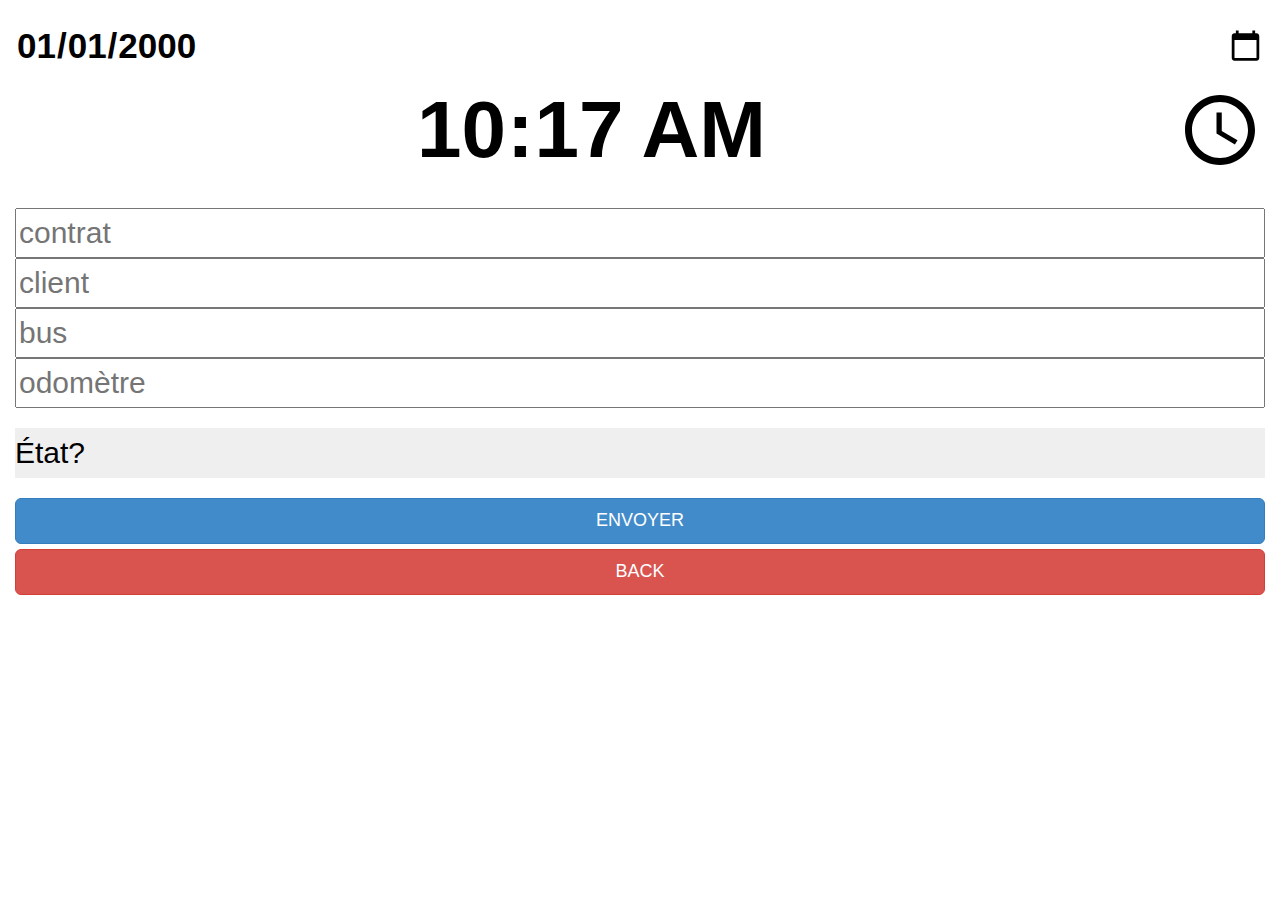
<file: go.html>
<!DOCTYPE html>
<!--<html  manifest="cache.manifest" lang="fr">-->
<html lang="fr">

  <head>
    <meta charset="utf-8">

<!--    Viewport-->
<!--    <meta name="viewport" content="width=device-width, initial-scale=1">-->
    <meta name = "viewport" content = "width=device-width,
       initial-scale = 1, user-scalable = no">
    <meta name="apple-mobile-web-app-capable"
      content="yes" />
    <meta name="apple-mobile-web-app-status-bar-style"
      content="default" />


    <title>Loggeur IFTA GO</title>

<!--      Images + logos-->

    <link rel="apple-touch-startup-image" href="skull.png">
    <link rel="apple-touch-icon" href="styleclient/skull.png">

<!-- Bootstrap -->
    <link href="styleclient/bootstrap.css" rel="stylesheet">

<!--      Style-->

    <link href="styleclient/style.css" rel="stylesheet">

  </head>

  <body>

    <div class="container">

    <div id="dataGO">
        <form id="formGO" role="form" method="post" action="php/retourdujedi.php">
            <br>
            <input id="dateGO" name="date" type="date" value="2000-01-01">
            <br>
            <input id='heureGO' name="tempsIN" type="time" value="00:00">
            <br><br>
            <input id="contrat" name="contrat" type="number" inputmode="numeric" pattern="[0-9]*" placeholder="contrat">
            <br>
            <input id="client" name="client" type="text" placeholder="client">
            <br>
            <input id="bus" name="bus" type="number" inputmode="numeric" pattern="[0-9]*" placeholder="bus">
            <br>
            <input id="odoInGO" name="odoIN" type="number" inputmode="numeric" pattern="[0-9]*" placeholder="odomètre">
            <br><br>
            <select id="etatGO" class="etat" name="etat" form="formGO" placeholder="Province ou État" value="erreur">
                <option value="erreur">État?</option>
                <option value="QC">Québec</option>
              <option value="ON">Ontario</option>
              <option value="NY">New York</option>
                <option value="NJ">New Jersey</option>
                <option value="VT">Vermont</option>
                <option value="NH">New Hampshire</option>
                <option value="MA">Massachusetts</option>
                <option value="DE">Delaware</option>
                <option value="MD">Maryland</option>
                <option value="DC">District Of Columbia</option>
              <option value="">-------</option>
                <option value="AK">Alaska</option>
                <option value="AZ">Arizona</option>
                <option value="AR">Arkansas</option>
                <option value="CA">California</option>
                <option value="CO">Colorado</option>
                <option value="CT">Connecticut</option>
                <option value="FL">Florida</option>
                <option value="GA">Georgia</option>
                <option value="HI">Hawaii</option>
                <option value="ID">Idaho</option>
                <option value="IL">Illinois</option>
                <option value="IN">Indiana</option>
                <option value="IA">Iowa</option>
                <option value="KS">Kansas</option>
                <option value="KY">Kentucky</option>
                <option value="LA">Louisiana</option>
                <option value="ME">Maine</option>
                <option value="MI">Michigan</option>
                <option value="MN">Minnesota</option>
                <option value="MS">Mississippi</option>
                <option value="MO">Missouri</option>
                <option value="MT">Montana</option>
                <option value="NE">Nebraska</option>
                <option value="NV">Nevada</option>
                <option value="NJ">New Jersey</option>
                <option value="NM">New Mexico</option>
                <option value="NY">New York</option>
                <option value="NC">North Carolina</option>
                <option value="ND">North Dakota</option>
                <option value="OH">Ohio</option>
                <option value="OK">Oklahoma</option>
                <option value="OR">Oregon</option>
                <option value="PA">Pennsylvania</option>
                <option value="RI">Rhode Island</option>
                <option value="SC">South Carolina</option>
                <option value="SD">South Dakota</option>
                <option value="TN">Tennessee</option>
                <option value="TX">Texas</option>
                <option value="UT">Utah</option>
                <option value="VA">Virginia</option>
                <option value="WA">Washington</option>
                <option value="WV">West Virginia</option>
                <option value="WI">Wisconsin</option>
                <option value="WY">Wyoming</option>
            </select>
            <br><br>
            <input id="submitGO" type="submit" value="ENVOYER" class="btn btn-lg btn-primary btn-block" onclick="getID('#formGO','dateGO')">
            <a id="backGO" href="index.html" class="btn btn-block btn-lg btn-danger">BACK</a>

            <div class="form-group">
                <div class="col-sm-10 col-sm-offset-2">
                    <?php echo $result; ?>
                </div>
            </div>
        </form>
    </div>

  </div>

<!-- jQuery (necessary for Bootstrap's JavaScript plugins) -->
<script src="codeclient/jquery-3.2.0.min.js?=v1"></script>
<!-- Include all compiled plugins (below), or include individual files as needed -->
<script src="codeclient/bootstrap.min.js?=v1"></script>
<script src="codeclient/moment-with-locales.js?=v1"></script>
<script src="codeclient/code.js?=v1"></script>

  <script>
  $(document).ready(function() {
      moment.locale('fr-CA');
      heure();
      date();
      getLocation();
  });

  </script>


</body>
</html>
</file>
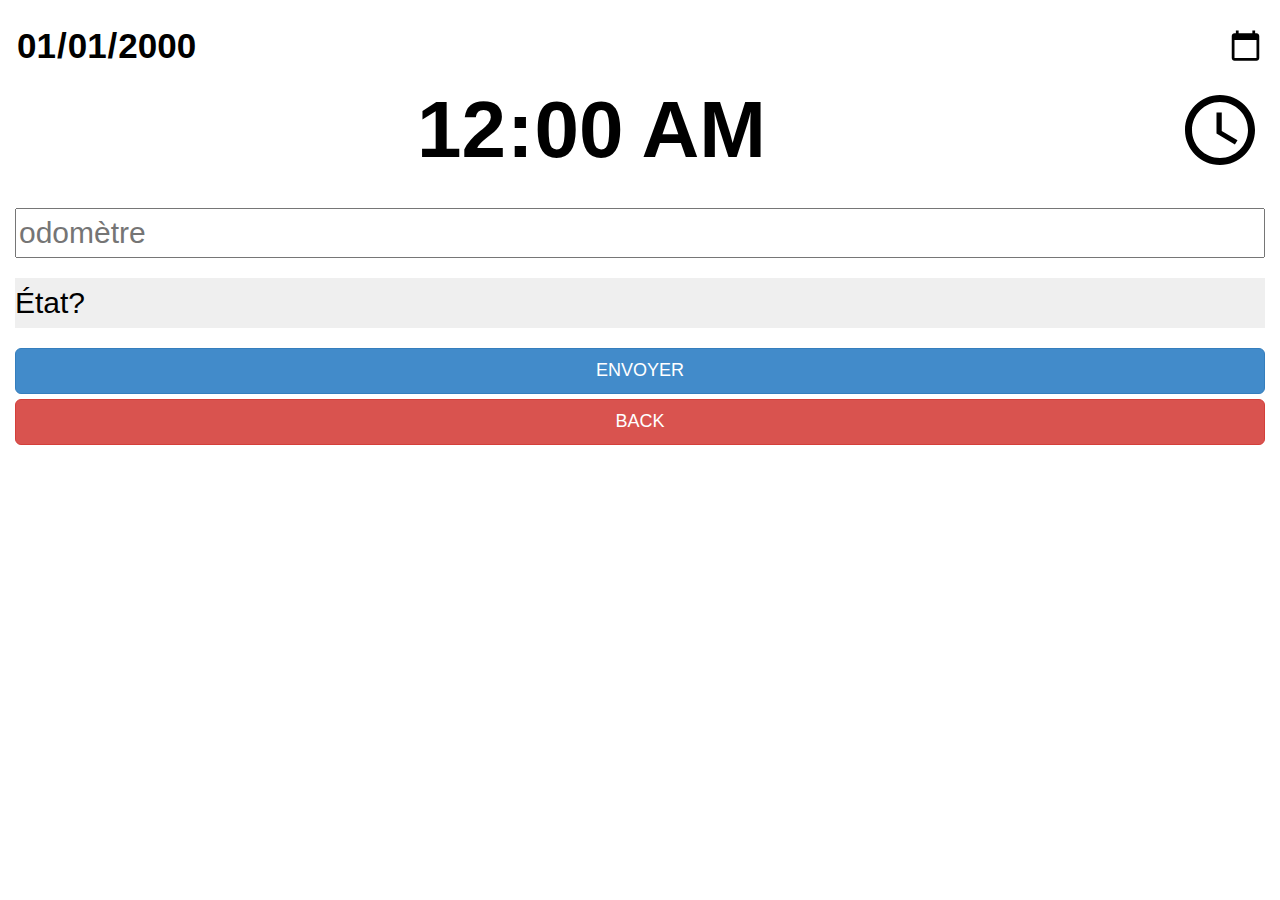
<file: log.html>
<!DOCTYPE html>
<!--<html  manifest="cache.manifest" lang="fr">-->
<html lang="fr">

  <head>
    <meta charset="utf-8">

<!--    Viewport-->
<!--    <meta name="viewport" content="width=device-width, initial-scale=1">-->
    <meta name = "viewport" content = "width=device-width,
       initial-scale = 1, user-scalable = no">
    <meta name="apple-mobile-web-app-capable"
      content="yes" />
    <meta name="apple-mobile-web-app-status-bar-style"
      content="default" />


    <title>Loggeur IFTA STOP</title>

<!--      Images + logos-->

    <link rel="apple-touch-startup-image" href="skull.png">
    <link rel="apple-touch-icon" href="styleclient/skull.png">

<!-- Bootstrap -->
    <link href="styleclient/bootstrap.css" rel="stylesheet">

<!--      Style-->

    <link href="styleclient/style.css" rel="stylesheet">

  </head>

  <body>

    <div class="container">

<div id="dataLOG">
    <form id="formLOG" role="form" method="post" action="php/retourdujedilog.php">
        <br>
        <input id="dateLOG" name="date" type="date" value="2000-01-01">
        <br>
        <input id='heureLOG' name="tempsIN" type="time" value="00:00">
        <br><br>
        <input id="odoINLog" name="odoIN" type="number" inputmode="numeric" pattern="[0-9]*"placeholder="odomètre">
        <br><br>
        <select id="etatLOG" class="etat" name="etat" form="formLOG" placeholder="Province ou État" value="erreur">
            <option value="erreur">État?</option>
            <option value="QC">Québec</option>
          <option value="ON">Ontario</option>
          <option value="NY">New York</option>
            <option value="NJ">New Jersey</option>
            <option value="VT">Vermont</option>
            <option value="NH">New Hampshire</option>
            <option value="MA">Massachusetts</option>
            <option value="DE">Delaware</option>
            <option value="MD">Maryland</option>
            <option value="DC">District Of Columbia</option>
          <option value="">-------</option>
            <option value="AK">Alaska</option>
            <option value="AZ">Arizona</option>
            <option value="AR">Arkansas</option>
            <option value="CA">California</option>
            <option value="CO">Colorado</option>
            <option value="CT">Connecticut</option>
            <option value="FL">Florida</option>
            <option value="GA">Georgia</option>
            <option value="HI">Hawaii</option>
            <option value="ID">Idaho</option>
            <option value="IL">Illinois</option>
            <option value="IN">Indiana</option>
            <option value="IA">Iowa</option>
            <option value="KS">Kansas</option>
            <option value="KY">Kentucky</option>
            <option value="LA">Louisiana</option>
            <option value="ME">Maine</option>
            <option value="MI">Michigan</option>
            <option value="MN">Minnesota</option>
            <option value="MS">Mississippi</option>
            <option value="MO">Missouri</option>
            <option value="MT">Montana</option>
            <option value="NE">Nebraska</option>
            <option value="NV">Nevada</option>
            <option value="NJ">New Jersey</option>
            <option value="NM">New Mexico</option>
            <option value="NY">New York</option>
            <option value="NC">North Carolina</option>
            <option value="ND">North Dakota</option>
            <option value="OH">Ohio</option>
            <option value="OK">Oklahoma</option>
            <option value="OR">Oregon</option>
            <option value="PA">Pennsylvania</option>
            <option value="RI">Rhode Island</option>
            <option value="SC">South Carolina</option>
            <option value="SD">South Dakota</option>
            <option value="TN">Tennessee</option>
            <option value="TX">Texas</option>
            <option value="UT">Utah</option>
            <option value="VA">Virginia</option>
            <option value="WA">Washington</option>
            <option value="WV">West Virginia</option>
            <option value="WI">Wisconsin</option>
            <option value="WY">Wyoming</option>
        </select>
        <br><br>
        <input id="submitLOG" type="submit" value="ENVOYER" class="btn btn-lg btn-primary btn-block" onclick="getID('#formLOG','dateLOG')">
        <a id="backLOG" href="index.html" class="btn btn-block btn-lg btn-danger">BACK</a>

      </div>

    <!-- jQuery (necessary for Bootstrap's JavaScript plugins) -->
    <script src="codeclient/jquery-3.2.0.min.js?=v1"></script>
    <!-- Include all compiled plugins (below), or include individual files as needed -->
    <script src="codeclient/bootstrap.min.js?=v1"></script>
    <script src="codeclient/moment-with-locales.js?=v1"></script>
    <script src="codeclient/code.js?=v1"></script>

      <script>
      $(document).ready(function() {
          moment.locale('fr-CA');
          heure();
          date();
          getLocation();
      });

      </script>


    </body>
    </html>
</file>
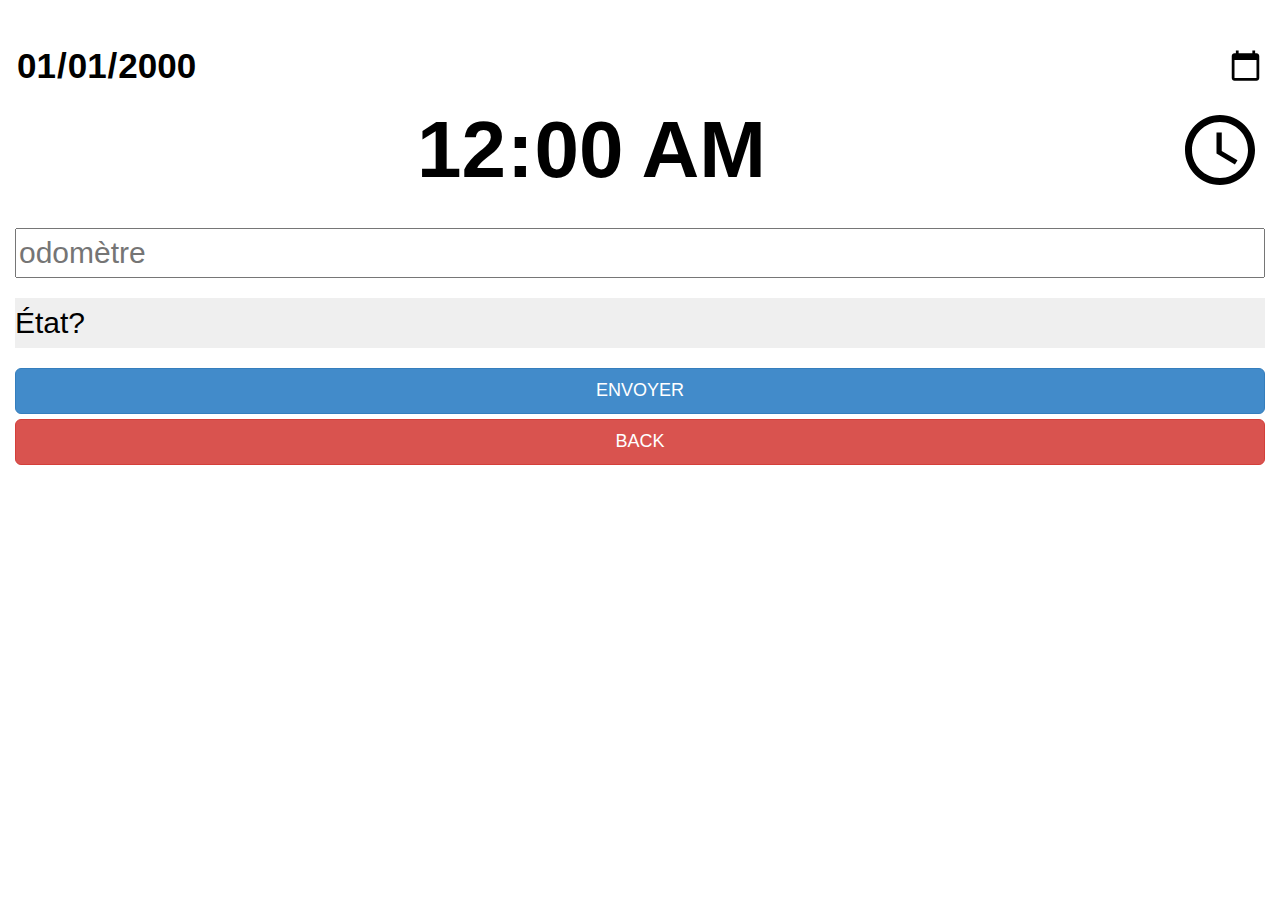
<file: stop.html>
<!DOCTYPE html>
<!--<html  manifest="cache.manifest" lang="fr">-->
<html lang="fr">

  <head>
    <meta charset="utf-8">

<!--    Viewport-->
<!--    <meta name="viewport" content="width=device-width, initial-scale=1">-->
    <meta name = "viewport" content = "width=device-width,
       initial-scale = 1, user-scalable = no">
    <meta name="apple-mobile-web-app-capable"
      content="yes" />
    <meta name="apple-mobile-web-app-status-bar-style"
      content="default" />


    <title>Loggeur IFTA STOP</title>

<!--      Images + logos-->

    <link rel="apple-touch-startup-image" href="skull.png">
    <link rel="apple-touch-icon" href="styleclient/skull.png">

<!-- Bootstrap -->
    <link href="styleclient/bootstrap.css" rel="stylesheet">

<!--      Style-->

    <link href="styleclient/style.css" rel="stylesheet">

  </head>

  <body>

    <div class="container">

<div id="dataSTOP">
    <form id="formSTOP" role="form" method="post" action="php/retourdujedistop.php">
        <br><br>
        <input id="dateSTOP" name="date" type="date" value="2000-01-01">
        <br>
        <input id='heureSTOP' name="tempsOUT" type="time" value="00:00">
        <br><br>
        <input id="odoOutSTOP" name="odoOUT" type="number" inputmode="numeric" pattern="[0-9]*" placeholder="odomètre">
        <br><br>
        <select id="etatSTOP" class="etat" name="etat" form="formSTOP" placeholder="Province ou État" value="erreur">
            <option value="erreur">État?</option>
            <option value="QC">Québec</option>
          <option value="ON">Ontario</option>
          <option value="NY">New York</option>
            <option value="NJ">New Jersey</option>
            <option value="VT">Vermont</option>
            <option value="NH">New Hampshire</option>
            <option value="MA">Massachusetts</option>
            <option value="DE">Delaware</option>
            <option value="MD">Maryland</option>
            <option value="DC">District Of Columbia</option>
          <option value="">-------</option>
            <option value="AK">Alaska</option>
            <option value="AZ">Arizona</option>
            <option value="AR">Arkansas</option>
            <option value="CA">California</option>
            <option value="CO">Colorado</option>
            <option value="CT">Connecticut</option>
            <option value="FL">Florida</option>
            <option value="GA">Georgia</option>
            <option value="HI">Hawaii</option>
            <option value="ID">Idaho</option>
            <option value="IL">Illinois</option>
            <option value="IN">Indiana</option>
            <option value="IA">Iowa</option>
            <option value="KS">Kansas</option>
            <option value="KY">Kentucky</option>
            <option value="LA">Louisiana</option>
            <option value="ME">Maine</option>
            <option value="MI">Michigan</option>
            <option value="MN">Minnesota</option>
            <option value="MS">Mississippi</option>
            <option value="MO">Missouri</option>
            <option value="MT">Montana</option>
            <option value="NE">Nebraska</option>
            <option value="NV">Nevada</option>
            <option value="NJ">New Jersey</option>
            <option value="NM">New Mexico</option>
            <option value="NY">New York</option>
            <option value="NC">North Carolina</option>
            <option value="ND">North Dakota</option>
            <option value="OH">Ohio</option>
            <option value="OK">Oklahoma</option>
            <option value="OR">Oregon</option>
            <option value="PA">Pennsylvania</option>
            <option value="RI">Rhode Island</option>
            <option value="SC">South Carolina</option>
            <option value="SD">South Dakota</option>
            <option value="TN">Tennessee</option>
            <option value="TX">Texas</option>
            <option value="UT">Utah</option>
            <option value="VA">Virginia</option>
            <option value="WA">Washington</option>
            <option value="WV">West Virginia</option>
            <option value="WI">Wisconsin</option>
            <option value="WY">Wyoming</option>
        </select>
        <br><br>
        <input id="submitSTOP" type="submit" value="ENVOYER" class="btn btn-lg btn-primary btn-block" onclick="getID('#formSTOP','dateSTOP')">
        <a id="backSTOP" href="index.html" class="btn btn-block btn-lg btn-danger">BACK</a>

        <div class="form-group">
            <div class="col-sm-10 col-sm-offset-2">
                <?php echo $result; ?>
            </div>
        </div>
    </form>
    </div>

  </div>

<!-- jQuery (necessary for Bootstrap's JavaScript plugins) -->
<script src="codeclient/jquery-3.2.0.min.js?=v1"></script>
<!-- Include all compiled plugins (below), or include individual files as needed -->
<script src="codeclient/bootstrap.min.js?=v1"></script>
<script src="codeclient/moment-with-locales.js?=v1"></script>
<script src="codeclient/code.js?=v1"></script>

  <script>
  $(document).ready(function() {
      moment.locale('fr-CA');
      heure();
      date();
      getLocation();
  });

  </script>


</body>
</html>
</file>
<file: styleclient/style.css>
.container {
    width: 100%;
}
input[type="date"]
{
    border: none;
    -webkit-appearance: none;
    font-size: 2.5em;
    font-weight: 700;
    width: 100%;
    margin: 0 auto;
/*    text-align:right;*/
}

input[type="time"]
{
    border: none;
    -webkit-appearance: none;
    font-size: 80px;
    font-weight: 700;
    width: 100%;
    text-align: center;
}

input[type="number"], input[type="text"]
{
    width: 100%;
    font-size: 30px;
    height: 50px;
}

select {
    width: 100%;
    font-size: 30px;
    height: 50px;
    border: none;
    -webkit-appearance: none;
}

#log {
    background-color: #fcc41b;
}

#go,#stop,#log {
   line-height: 70px; 
}
</file>
